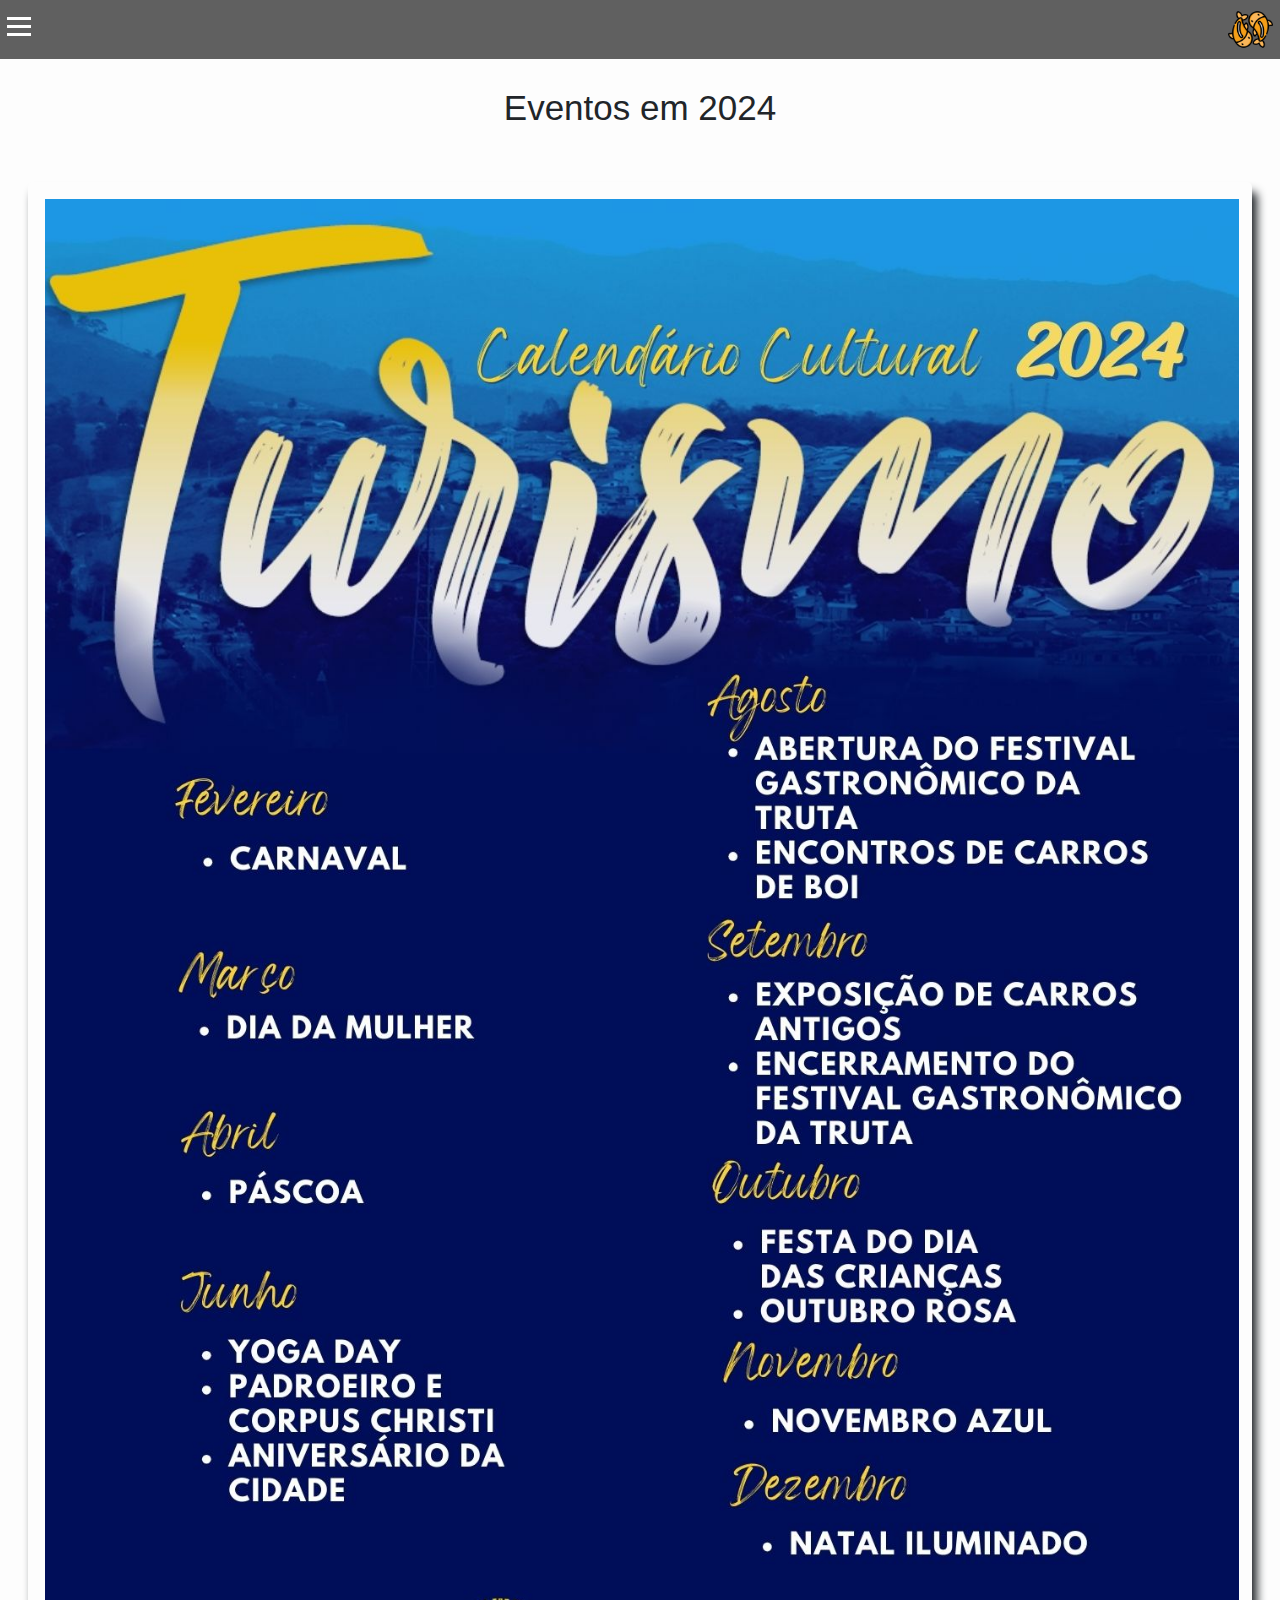
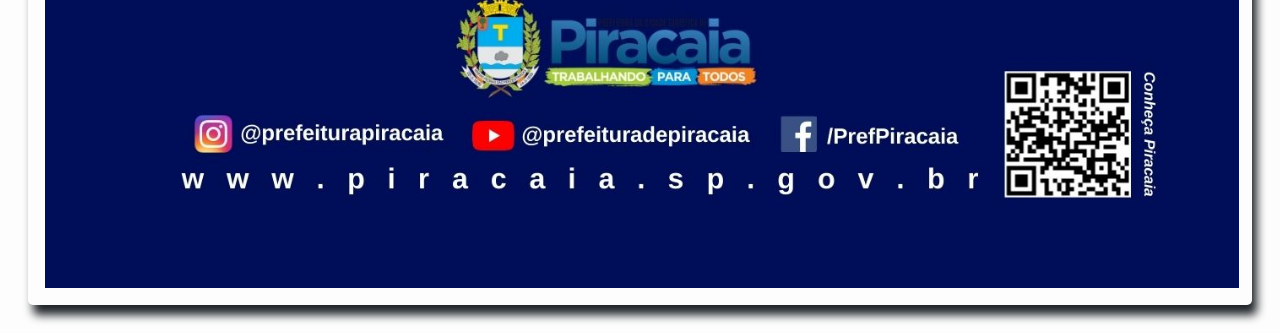
<file: eventos.html>
<!DOCTYPE html>
<html lang="pt-br">
<head>
    <meta charset="UTF-8">
    <meta name="viewport" content="width=device-width, initial-scale=1.0">
    <link rel="stylesheet" href="https://cdn.jsdelivr.net/npm/bootstrap@4.6.2/dist/css/bootstrap.min.css">
    <link rel="stylesheet" type="text/css" href="style.css" media="screen">
    <link rel="stylesheet" type="text/css" href="style.css" media="print">
    <script src="https://cdn.jsdelivr.net/npm/jquery@3.7.1/dist/jquery.slim.min.js"></script>
    <script src="https://cdn.jsdelivr.net/npm/popper.js@1.16.1/dist/umd/popper.min.js"></script>
    <script src="https://cdn.jsdelivr.net/npm/bootstrap@4.6.2/dist/js/bootstrap.bundle.min.js"></script>
    <link rel="stylesheet" href="style.css">
    <script defer src="script.js"></script>
    <title>PiraCity Blog</title>
</head>
<body class="corpo">
    <header class="cabecalho__fotos">
        <nav class="navbar">
            <input id="caixa__checkbox" type="checkbox">
            <label for="caixa__checkbox" class="caixa__checkbox__label">
                <span class="botao_menu"></span >
            </label> 
            <img src="assets/logoSite.png" class="navbar__logo">
            <ul class="lista__hamburguer">
                <li><a class="lista__hamburguer__link" href="index.html"><u><b>HOME</u></b></a></li>
                <li><a class="lista__hamburguer__link" href="#dicas"><u><b>MENU</u></b></a></li>
                <li><a class="lista__hamburguer__link" href="fotos.html"><u><b>GALERIA DE FOTOS</u></b></a><li>         
            </ul>  
        </nav> 
        </nav>
    </header>  
    <main class="principal">
        <h1>Eventos em 2024</h1>
        <div class="sessao__fotos">

            <img class="sessao__fotos__foto-turistimo" src="assets/turismo.jpg">
        
        </div>
    </main>
</body>
</html>
</file>
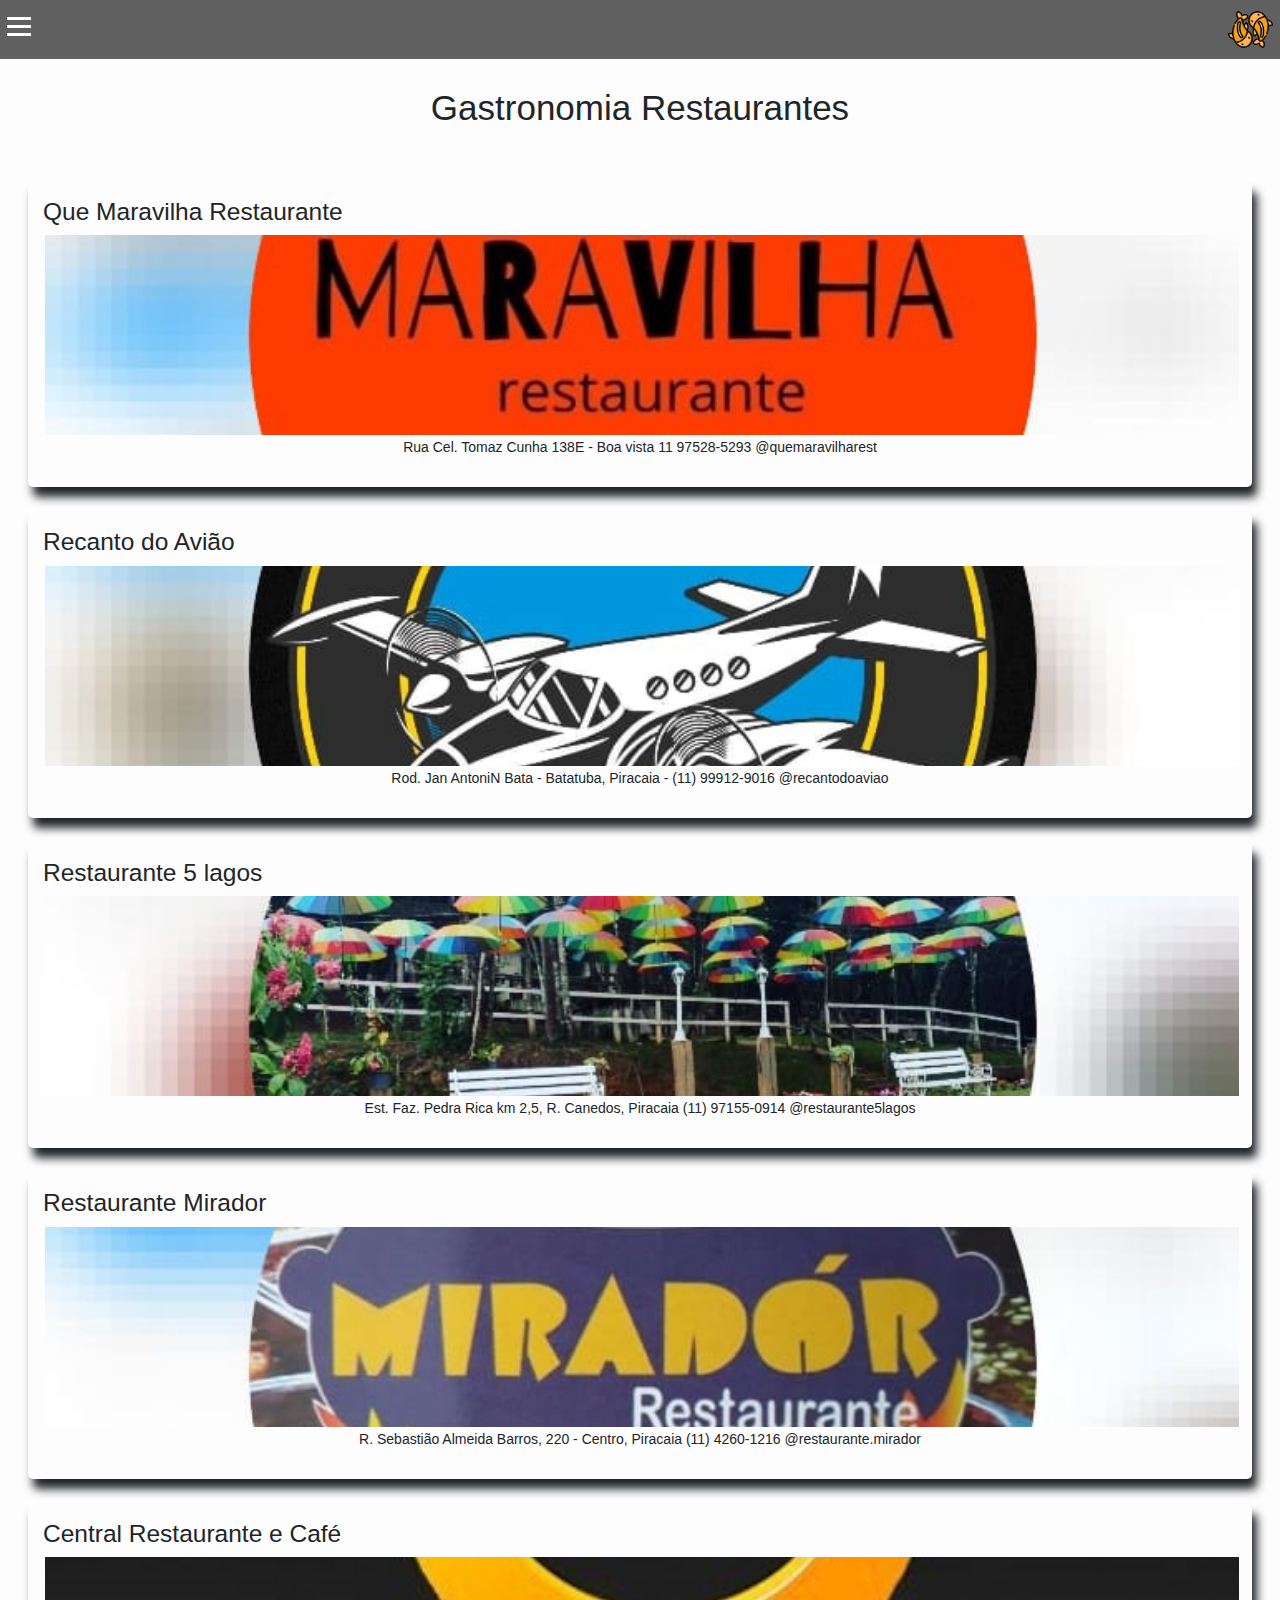
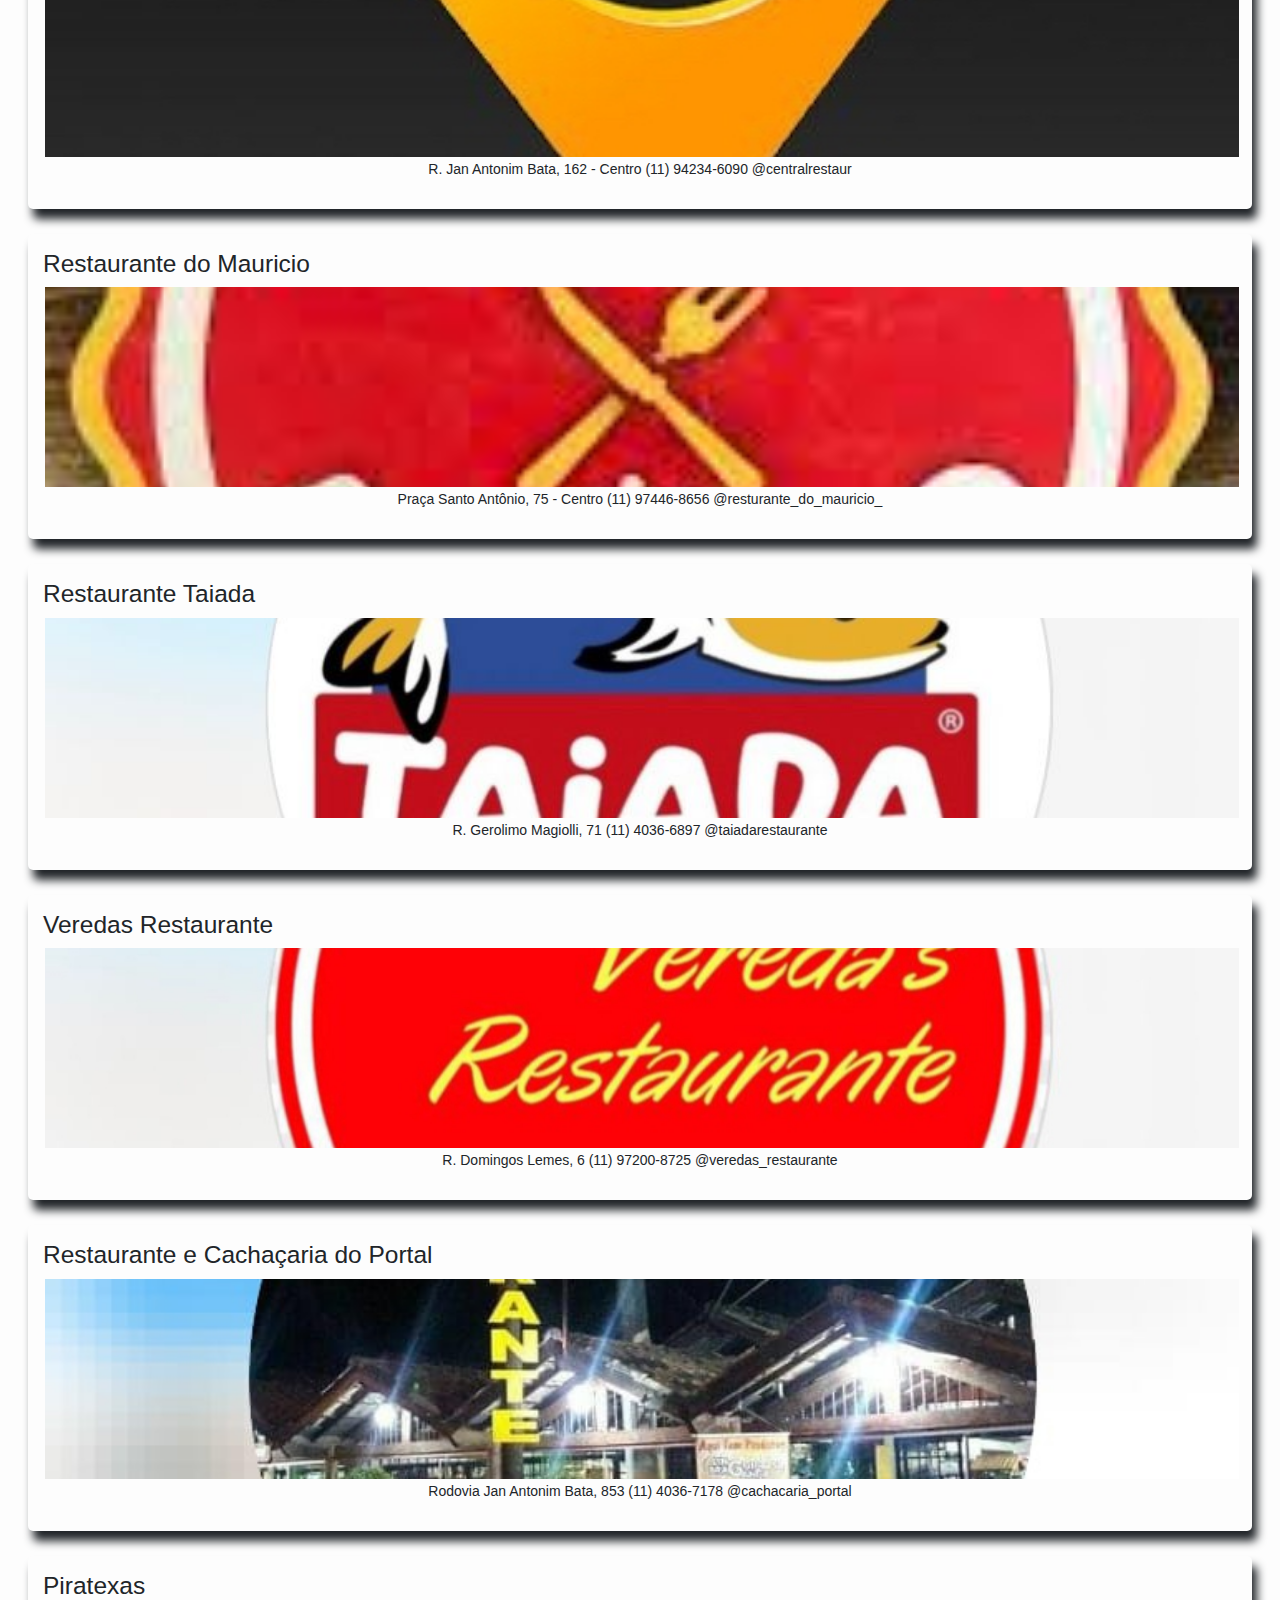
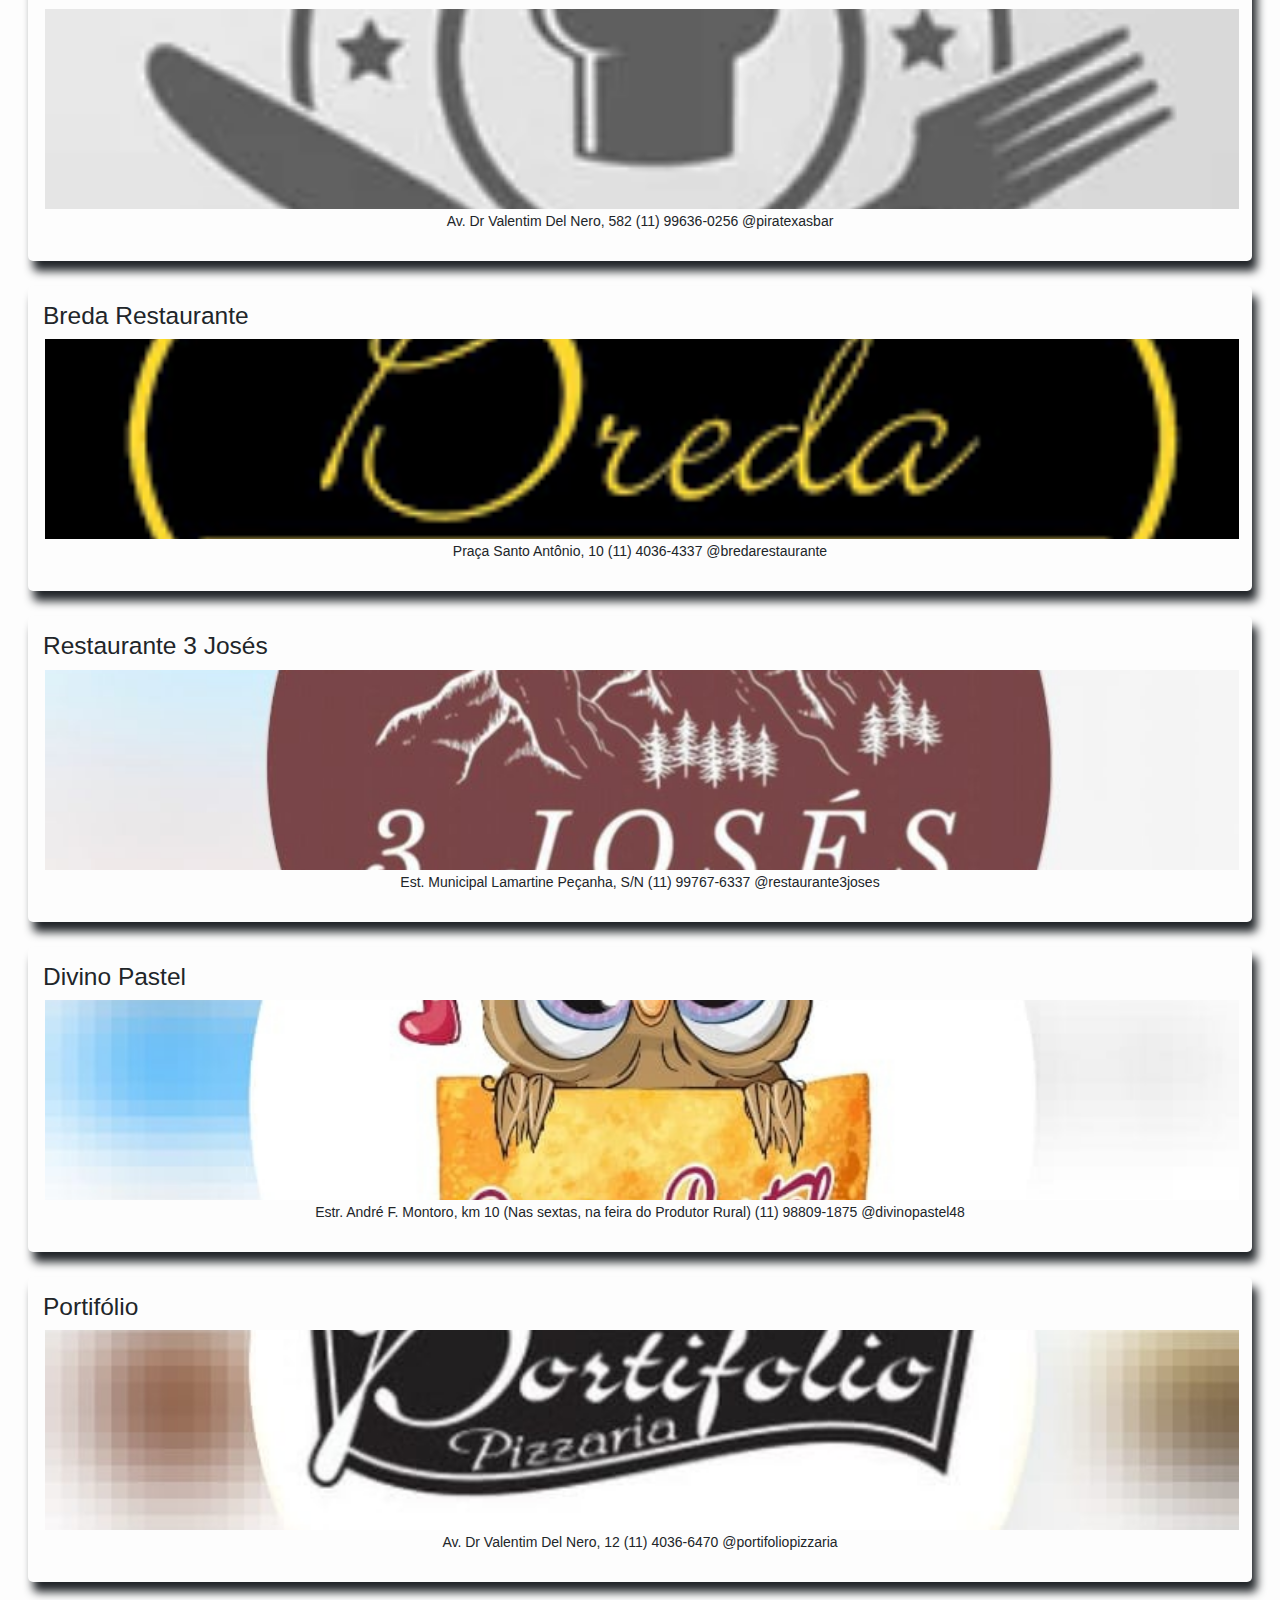
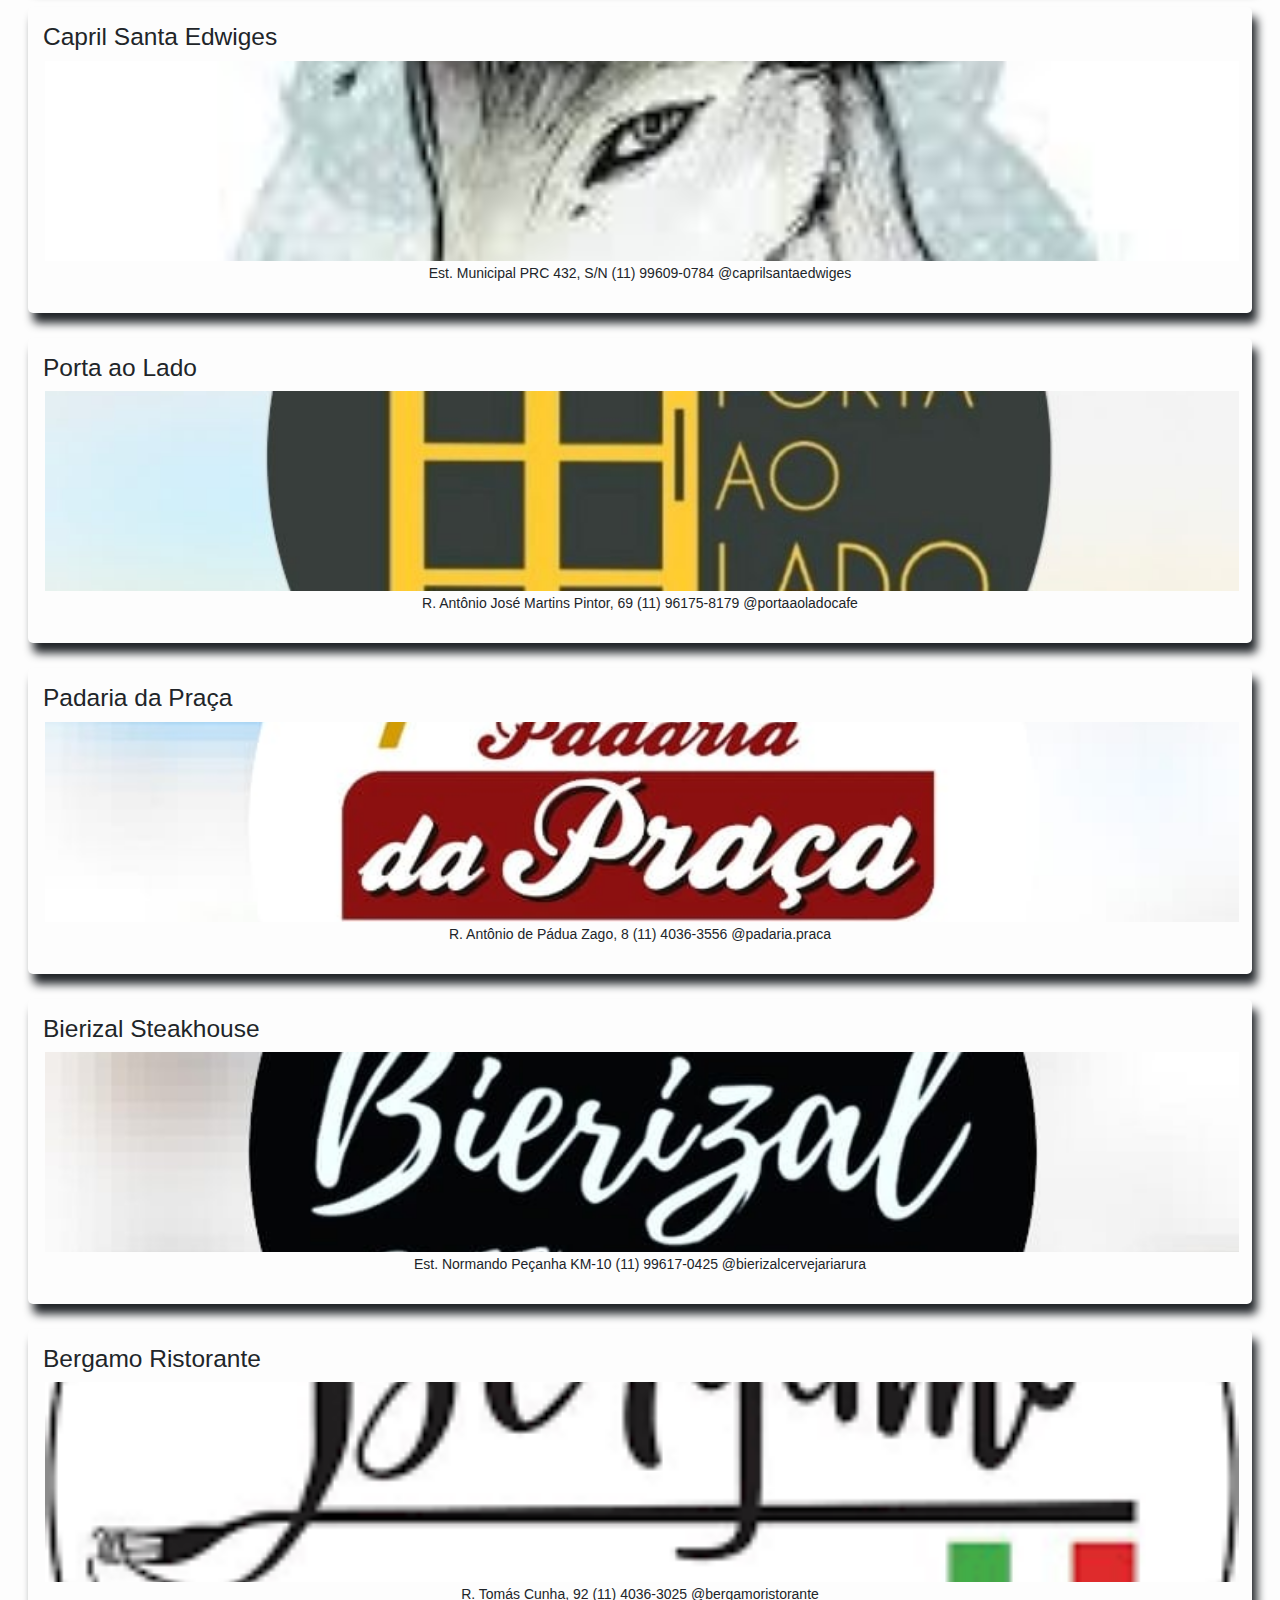
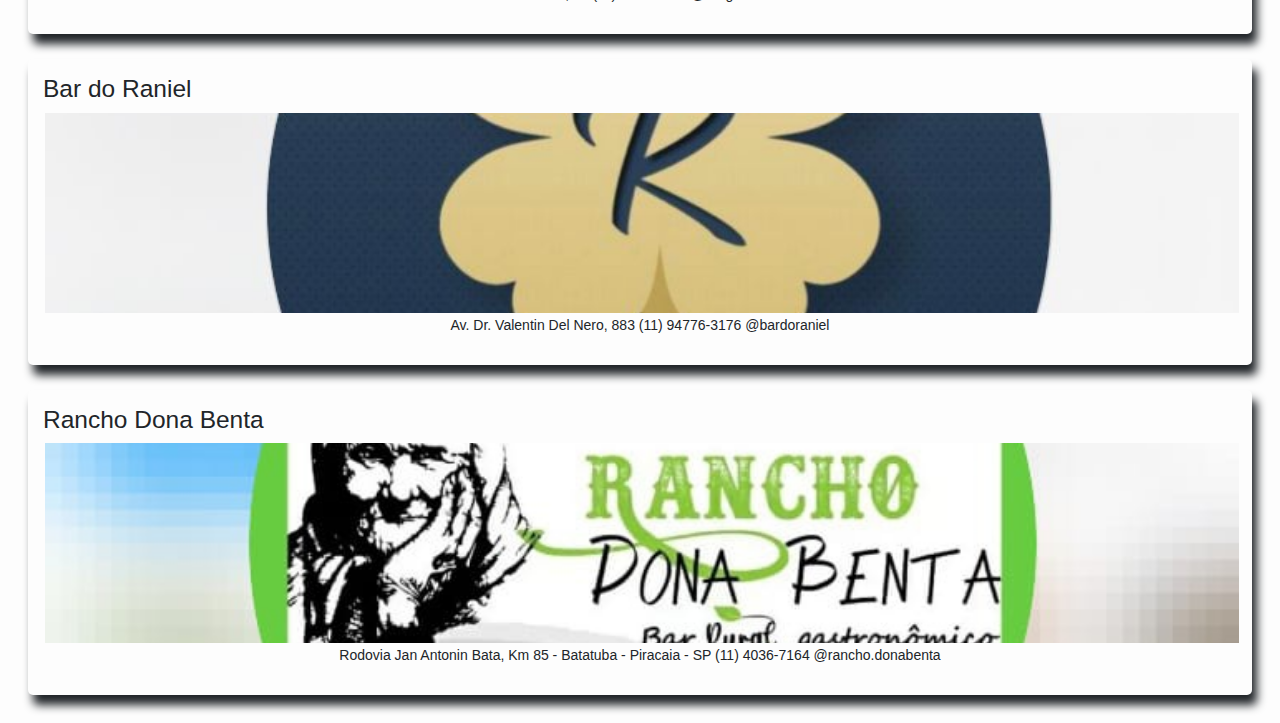
<file: gastronomia.html>
<!DOCTYPE html>
<html lang="pt-br">
<head>
    <meta charset="UTF-8">
    <meta name="viewport" content="width=device-width, initial-scale=1.0">
    <link rel="stylesheet" href="https://cdn.jsdelivr.net/npm/bootstrap@4.6.2/dist/css/bootstrap.min.css">
    <link rel="stylesheet" type="text/css" href="style.css" media="screen">
    <link rel="stylesheet" type="text/css" href="style.css" media="print">
    <script src="https://cdn.jsdelivr.net/npm/jquery@3.7.1/dist/jquery.slim.min.js"></script>
    <script src="https://cdn.jsdelivr.net/npm/popper.js@1.16.1/dist/umd/popper.min.js"></script>
    <script src="https://cdn.jsdelivr.net/npm/bootstrap@4.6.2/dist/js/bootstrap.bundle.min.js"></script>
    <link rel="stylesheet" href="style.css">
    <script defer src="script.js"></script>
    <title>PiraCity Blog</title>
</head>
<body class="corpo">
    <header class="cabecalho__fotos">
        <nav class="navbar">
            <input id="caixa__checkbox" type="checkbox">
            <label for="caixa__checkbox" class="caixa__checkbox__label">
                <span class="botao_menu"></span >
            </label> 
            <img src="assets/logoSite.png" class="navbar__logo">
            <ul class="lista__hamburguer">
                <li><a class="lista__hamburguer__link" href="index.html"><u><b>HOME</u></b></a></li>
                <li><a class="lista__hamburguer__link" href="#dicas"><u><b>MENU</u></b></a></li>
                <li><a class="lista__hamburguer__link" href="fotos.html"><u><b>GALERIA DE FOTOS</u></b></a><li>         
            </ul>     
        </nav> 
        </nav>
    </header>  
    <main class="principal">
        <h1>Gastronomia Restaurantes</h1>
        <div class="sessao__fotos">
            <h3>Que Maravilha Restaurante</h3>
            <img class="sessao__fotos__foto" src="assets/8g.jpg">
            <p class="sessao__fotos__descricao"> 
                Rua Cel. Tomaz Cunha 138E - Boa vista
                11 97528-5293
                @quemaravilharest
                </p>
        </div>
        <div class="sessao__fotos">
            <h3>Recanto do Avião</h3>
            <img class="sessao__fotos__foto" src="assets/9g.jpg">
            <p class="sessao__fotos__descricao"> 
                Rod. Jan AntoniN Bata - Batatuba, Piracaia -
(11) 99912-9016
@recantodoaviao

        </div>
        <div class="sessao__fotos">
            <h3>Restaurante 5 lagos </h3>
            <img class="sessao__fotos__foto" src="assets/7g.jpg">
            <p class="sessao__fotos__descricao">
                Est. Faz. Pedra Rica km 2,5, R. Canedos, Piracaia
                (11) 97155-0914
                @restaurante5lagos                
            </p>
        </div>
        <div class="sessao__fotos">
            <h3>Restaurante Mirador</h3>
            <img class="sessao__fotos__foto" src="assets/4g.jpg">
            <p class="sessao__fotos__descricao">
                R. Sebastião Almeida Barros, 220 - Centro, Piracaia
                (11) 4260-1216
                @restaurante.mirador                 
            </p>                
        </div>
        <div class="sessao__fotos">
            <h3>Central Restaurante e Café </h3>
            <img class="sessao__fotos__foto" src="assets/16g.jpg">
            <p class="sessao__fotos__descricao">
                R. Jan Antonim Bata, 162 - Centro
                (11) 94234-6090
                @centralrestaur                
            </p>
        </div>
        <div class="sessao__fotos">
            <h3>Restaurante do Mauricio</h3>
            <img class="sessao__fotos__foto" src="assets/17g.jpg">
            <p class="sessao__fotos__descricao">
                Praça Santo Antônio, 75 - Centro
                (11) 97446-8656
                @resturante_do_mauricio_
            </p>
        </div>
        <div class="sessao__fotos">
            <h3>Restaurante Taiada</h3>
            <img class="sessao__fotos__foto" src="assets/14g.jpg">
            <p class="sessao__fotos__descricao">
                R. Gerolimo Magiolli, 71
                (11) 4036-6897
                @taiadarestaurante                
            </p>
        </div>
        <div class="sessao__fotos">
            <h3>Veredas Restaurante</h3>
            <img class="sessao__fotos__foto" src="assets/15g.jpg">
            <p class="sessao__fotos__descricao">
                R. Domingos Lemes, 6
                (11) 97200-8725
                @veredas_restaurante                
            </p>
        </div>

        <div class="sessao__fotos">
            <h3>Restaurante e Cachaçaria do Portal </h3>
            <img class="sessao__fotos__foto" src="assets/10g.jpg">
            <p class="sessao__fotos__descricao">
                Rodovia Jan Antonim Bata, 853
                (11) 4036-7178
                @cachacaria_portal
                          
            </p>
        </div>
       
        <div class="sessao__fotos">
            <h3>Piratexas</h3>
            <img class="sessao__fotos__foto" src="assets/21g.jpg">
            <p class="sessao__fotos__descricao">
                Av. Dr Valentim Del Nero, 582
                (11) 99636-0256
                @piratexasbar
            </p>
        </div>
       

        <div class="sessao__fotos">
            <h3>Breda Restaurante</h3>
            <img class="sessao__fotos__foto" src="assets/18g.png">
            <p class="sessao__fotos__descricao">
                Praça Santo Antônio, 10
                (11) 4036-4337
                @bredarestaurante

            </p>
        </div>
       

        <div class="sessao__fotos">
            <h3>Restaurante 3 Josés </h3>
            <img class="sessao__fotos__foto" src="assets/1g.jpg">
            <p class="sessao__fotos__descricao">
                Est. Municipal Lamartine Peçanha, S/N
                (11) 99767-6337
                @restaurante3joses
            
            </p>
        </div>
       

        <div class="sessao__fotos">
            <h3>Divino Pastel</h3>
            <img class="sessao__fotos__foto" src="assets/11g.jpg">
            <p class="sessao__fotos__descricao">
                Estr. André F. Montoro, km 10 (Nas sextas, na feira do Produtor Rural)
                (11) 98809-1875
                @divinopastel48
                
            </p>
        </div>
       
        <div class="sessao__fotos">
            <h3>Portifólio </h3>
            <img class="sessao__fotos__foto" src="assets/6g.jpg">
            <p class="sessao__fotos__descricao">
                Av. Dr Valentim Del Nero, 12
                (11) 4036-6470
                @portifoliopizzaria
            </p>
        </div>

        <div class="sessao__fotos">
            <h3>Capril Santa Edwiges</h3>
            <img class="sessao__fotos__foto" src="assets/19g.jpg">
            <p class="sessao__fotos__descricao">
                Est. Municipal PRC 432, S/N
                (11) 99609-0784
                @caprilsantaedwiges
            </p>
        </div>

        <div class="sessao__fotos">
            <h3>Porta ao Lado</h3>
            <img class="sessao__fotos__foto" src="assets/2g.jpg">
            <p class="sessao__fotos__descricao">
                R. Antônio José Martins Pintor, 69
                (11) 96175-8179
                @portaaoladocafe
            </p>
        </div>

        <div class="sessao__fotos">
            <h3>Padaria da Praça </h3>
            <img class="sessao__fotos__foto" src="assets/5g.jpg">
            <p class="sessao__fotos__descricao">
                R. Antônio de Pádua Zago, 8
                (11) 4036-3556
                @padaria.praca
            </p>
        </div>


        <div class="sessao__fotos">
            <h3>Bierizal Steakhouse </h3>
            <img class="sessao__fotos__foto" src="assets/12g.jpg">
            <p class="sessao__fotos__descricao">
                Est. Normando Peçanha KM-10
                (11) 99617-0425
                @bierizalcervejariarura                
            </p>
        </div>

        <div class="sessao__fotos">
            <h3>Bergamo Ristorante</h3>
            <img class="sessao__fotos__foto" src="assets/20g.png">
            <p class="sessao__fotos__descricao">
                R. Tomás Cunha, 92
                (11) 4036-3025
                @bergamoristorante
            </p>
        </div>

        <div class="sessao__fotos">
            <h3>Bar do Raniel</h3>
            <img class="sessao__fotos__foto" src="assets/3g.jpg">
            <p class="sessao__fotos__descricao">
                Av. Dr. Valentin Del Nero, 883
                (11) 94776-3176
                @bardoraniel
            </p>
        </div>

        <div class="sessao__fotos">
            <h3>Rancho Dona Benta </h3>
            <img class="sessao__fotos__foto" src="assets/13g.jpg">
            <p class="sessao__fotos__descricao">
                Rodovia Jan Antonin Bata, Km 85 - Batatuba - Piracaia - SP
                (11) 4036-7164
                @rancho.donabenta                
            </p>
        </div>

      
    
    </main>
</body>
</html>
</file>
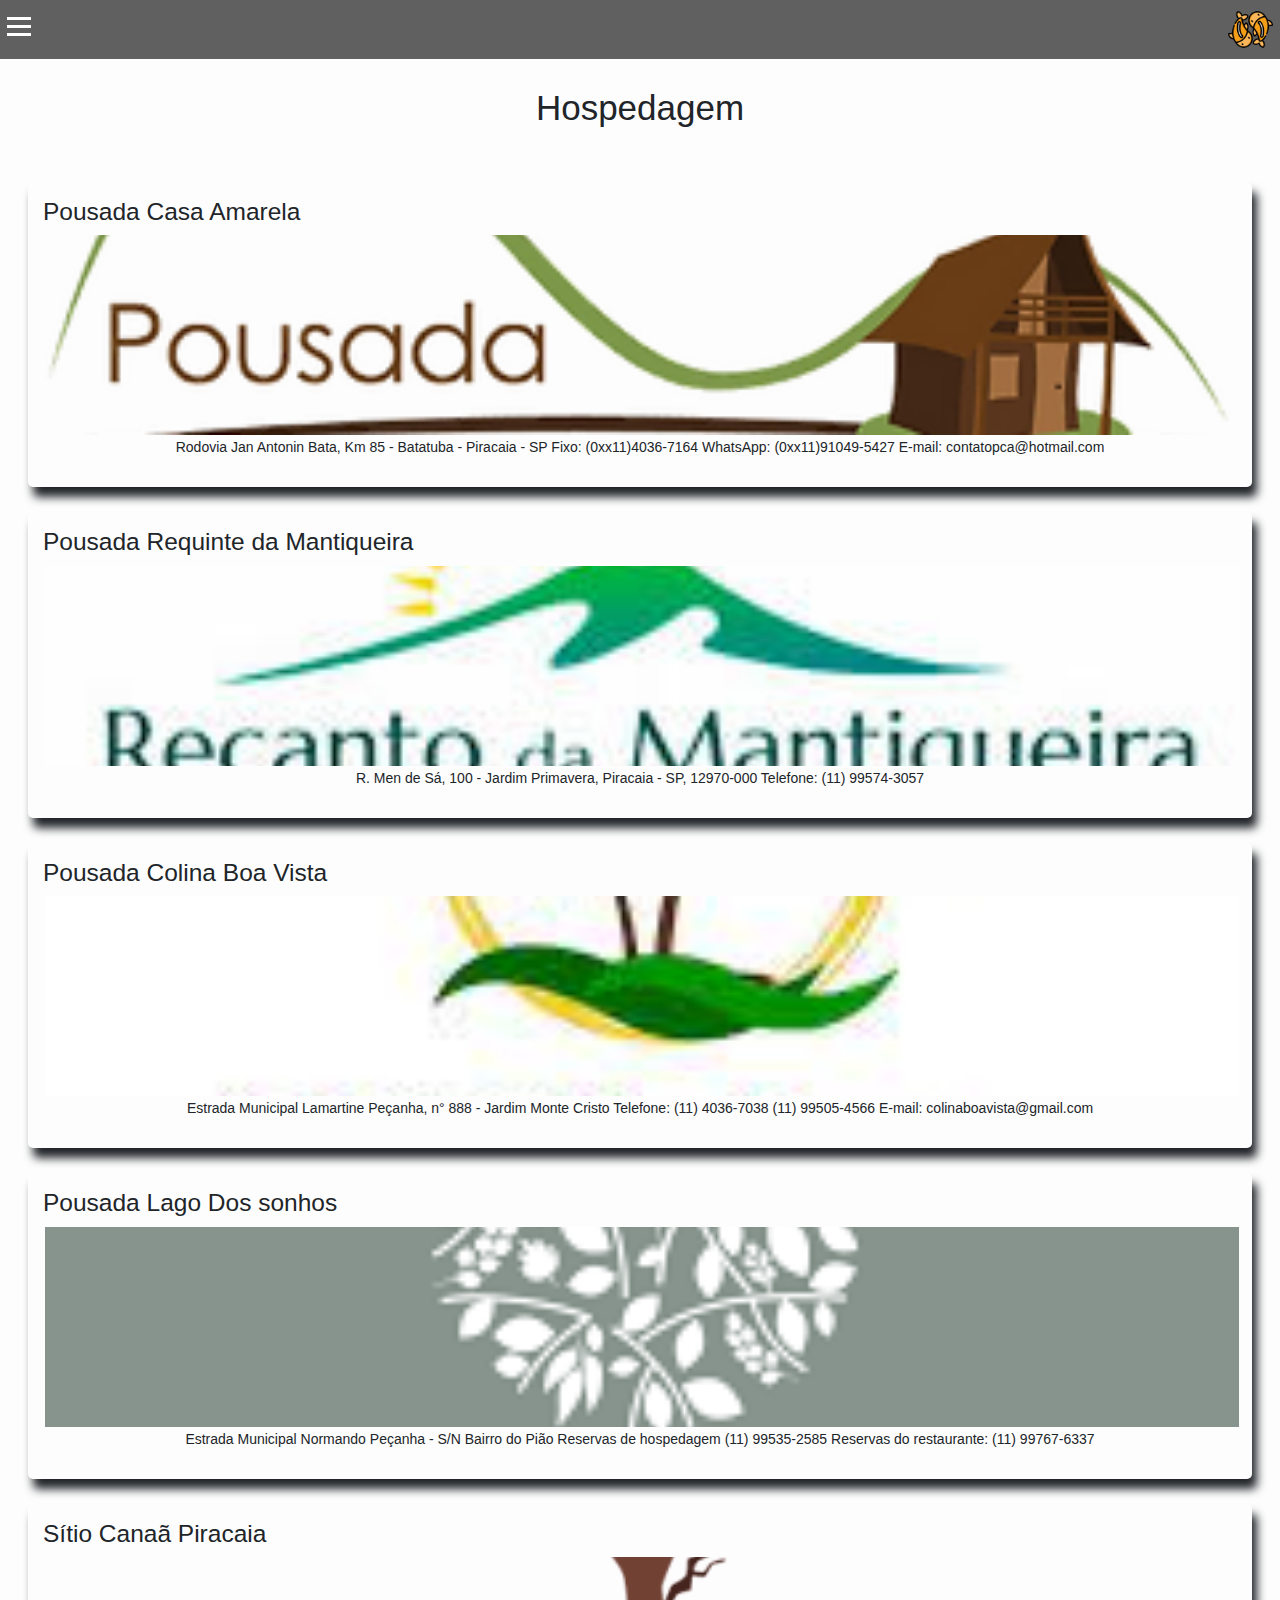
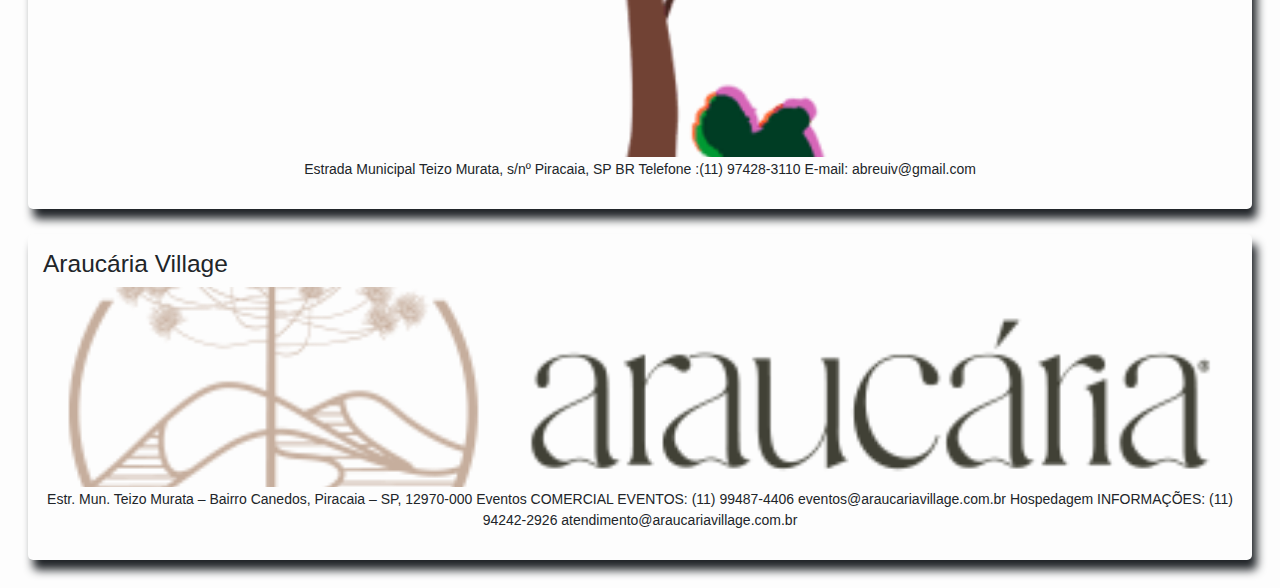
<file: hospedagem.html>
<!DOCTYPE html>
<html lang="pt-br">
<head>
    <meta charset="UTF-8">
    <meta name="viewport" content="width=device-width, initial-scale=1.0">
    <link rel="stylesheet" href="https://cdn.jsdelivr.net/npm/bootstrap@4.6.2/dist/css/bootstrap.min.css">
    <link rel="stylesheet" type="text/css" href="style.css" media="screen">
    <link rel="stylesheet" type="text/css" href="style.css" media="print">
    <script src="https://cdn.jsdelivr.net/npm/jquery@3.7.1/dist/jquery.slim.min.js"></script>
    <script src="https://cdn.jsdelivr.net/npm/popper.js@1.16.1/dist/umd/popper.min.js"></script>
    <script src="https://cdn.jsdelivr.net/npm/bootstrap@4.6.2/dist/js/bootstrap.bundle.min.js"></script>
    <link rel="stylesheet" href="style.css">
    <script defer src="script.js"></script>
    <title>PiraCity Blog</title>
</head>
<body class="corpo">
    <header class="cabecalho__fotos">
        <nav class="navbar">
            <input id="caixa__checkbox" type="checkbox">
            <label for="caixa__checkbox" class="caixa__checkbox__label">
                <span class="botao_menu"></span >
            </label> 
            <img src="assets/logoSite.png" class="navbar__logo">
            <ul class="lista__hamburguer">
                <li><a class="lista__hamburguer__link" href="index.html"><u><b>HOME</u></b></a></li>
                <li><a class="lista__hamburguer__link" href="#dicas"><u><b>MENU</u></b></a></li>
                <li><a class="lista__hamburguer__link" href="fotos.html"><u><b>GALERIA DE FOTOS</u></b></a><li>         
            </ul>      
        </nav> 
        </nav>
    </header>  
    <main class="principal">
        <h1>Hospedagem</h1>
        <div class="sessao__fotos">
            <h3>Pousada Casa Amarela</h3>
            <img class="sessao__fotos__foto" src="assets/pca.jpg">
            <p class="sessao__fotos__descricao"> 
                Rodovia Jan Antonin Bata, Km 85 - Batatuba - Piracaia - SP
                Fixo: (0xx11)4036-7164
                WhatsApp: (0xx11)91049-5427
                E-mail: contatopca@hotmail.com                
            </p>
        </div>
        <div class="sessao__fotos">
            <h3>Pousada  Requinte da Mantiqueira </h3>
            <img class="sessao__fotos__foto" src="assets/prdm.jpg">
            <p class="sessao__fotos__descricao"> 
                R. Men de Sá, 100 - Jardim Primavera, Piracaia - SP, 12970-000
                Telefone: (11) 99574-3057                
            </p>
        </div>
        <div class="sessao__fotos">
            <h3>Pousada Colina Boa Vista </h3>
            <img class="sessao__fotos__foto" src="assets/bvst.jpg">
            <p class="sessao__fotos__descricao">
                Estrada Municipal Lamartine Peçanha, n° 888 - Jardim Monte Cristo 
                Telefone: 
               (11) 4036-7038
               (11) 99505-4566 
               E-mail: colinaboavista@gmail.com
               
        
            </p>
        </div>
        <div class="sessao__fotos">
            <h3>Pousada Lago Dos sonhos </h3>
            <img class="sessao__fotos__foto" src="assets/plds.png">
            <p class="sessao__fotos__descricao">Estrada Municipal Normando Peçanha - S/N Bairro do Pião
                Reservas de hospedagem (11) 99535-2585
                Reservas do restaurante: (11) 99767-6337                               
            </p>                
        </div>
        <div class="sessao__fotos">
            <h3>Sítio Canaã Piracaia</h3>
            <img class="sessao__fotos__foto" src="assets/sca.png">
            <p class="sessao__fotos__descricao"> Estrada Municipal Teizo Murata, s/nº Piracaia, SP BR
                Telefone :(11) 97428-3110
                E-mail: abreuiv@gmail.com                
            </p>
        </div>

        <div class="sessao__fotos">
            <h3>Araucária Village </h3>
            <img class="sessao__fotos__foto" src="assets/arca.png">
            <p class="sessao__fotos__descricao">Estr. Mun. Teizo Murata – Bairro Canedos, Piracaia – SP, 12970-000
                Eventos
                COMERCIAL EVENTOS:
                (11) 99487-4406
                eventos@araucariavillage.com.br 
                Hospedagem
                INFORMAÇÕES:
                (11) 94242-2926
                atendimento@araucariavillage.com.br
                      
            </p>
        </div>

    </main>
</body>
</html>
</file>
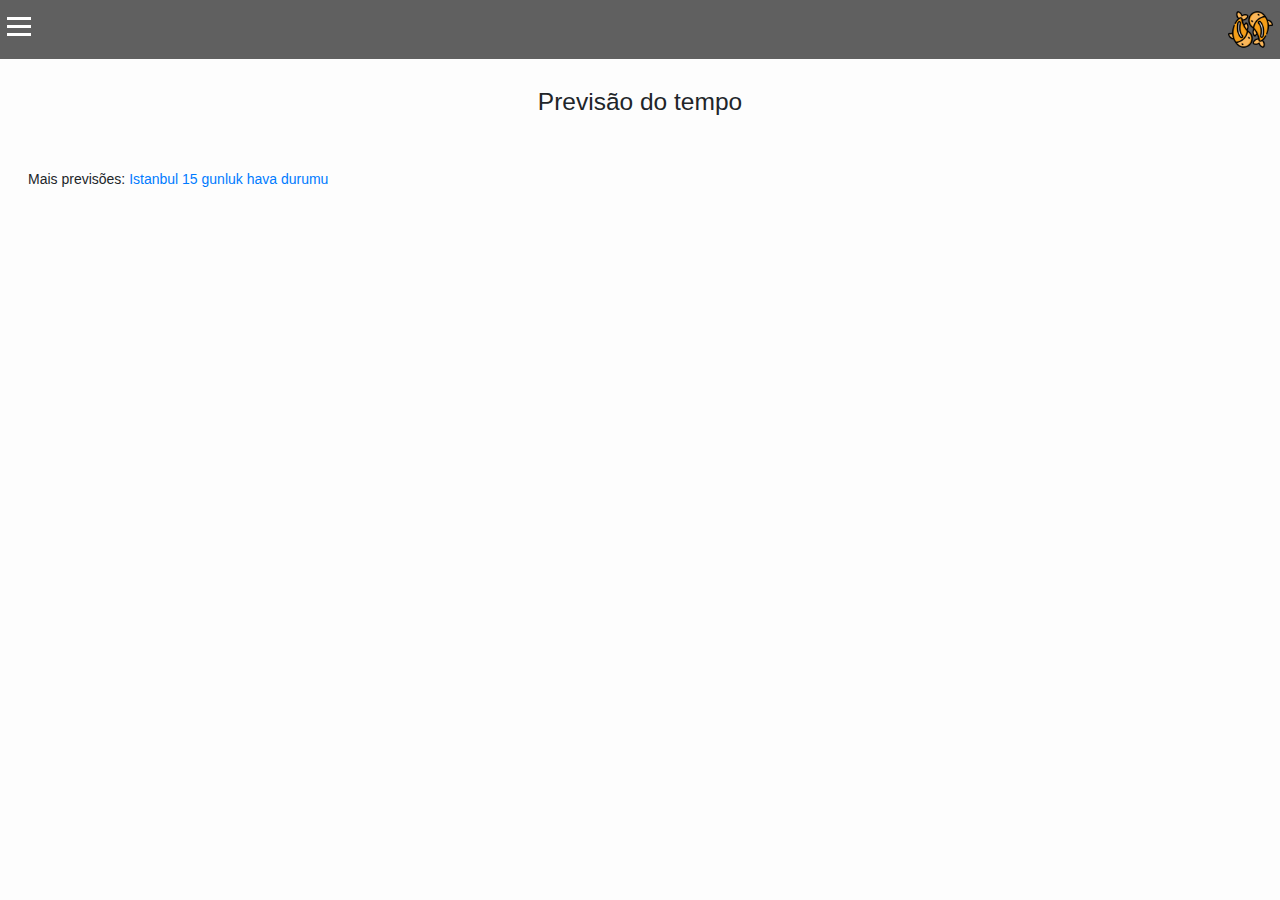
<file: quando_viajar.html>
<!DOCTYPE html>
<html lang="pt-br">
<head>
    <meta charset="UTF-8">
    <meta name="viewport" content="width=device-width, initial-scale=1.0">
    <link rel="stylesheet" href="https://cdn.jsdelivr.net/npm/bootstrap@4.6.2/dist/css/bootstrap.min.css">
    <link rel="stylesheet" type="text/css" href="style.css" media="screen">
    <link rel="stylesheet" type="text/css" href="style.css" media="print">
    <script src="https://cdn.jsdelivr.net/npm/jquery@3.7.1/dist/jquery.slim.min.js"></script>
    <script src="https://cdn.jsdelivr.net/npm/popper.js@1.16.1/dist/umd/popper.min.js"></script>
    <script src="https://cdn.jsdelivr.net/npm/bootstrap@4.6.2/dist/js/bootstrap.bundle.min.js"></script>
    <link rel="stylesheet" href="style.css">
    <script defer src="script.js"></script>
    <title>PiraCity Blog</title>
</head>
<body class="corpo">
    <header class="cabecalho__fotos">
        <nav class="navbar">
            <input id="caixa__checkbox" type="checkbox">
            <label for="caixa__checkbox" class="caixa__checkbox__label">
                <span class="botao_menu"></span >
            </label> 
            <img src="assets/logoSite.png" class="navbar__logo">
            <ul class="lista__hamburguer">
                <li><a class="lista__hamburguer__link" href="index.html"><u><b>HOME</u></b></a></li>
                <li><a class="lista__hamburguer__link" href="#dicas"><u><b>MENU</u></b></a></li>
                <li><a class="lista__hamburguer__link" href="fotos.html"><u><b>GALERIA DE FOTOS</u></b></a><li>         
            </ul>  
        </nav> 
        </nav>
    </header>  
    <main class="principal">
        <h3 class="principal__titulo">
            Previsão do tempo
        </h3>
        <div id="ww_57ef4588ddaac" v='1.3' loc='id' a='{"t":"horizontal","lang":"pt","sl_lpl":1,"ids":["wl5015"],"font":"Arial","sl_ics":"one_a","sl_sot":"celsius","cl_bkg":"image","cl_font":"#FFFFFF","cl_cloud":"#FFFFFF","cl_persp":"#81D4FA","cl_sun":"#FFC107","cl_moon":"#FFC107","cl_thund":"#FF5722"}'>Mais previsões: <a href="https://havadurumuuzun.com/istanbul_hava_durumu_15_gunluk/" id="ww_57ef4588ddaac_u" target="_blank">Istanbul 15 gunluk hava durumu</a></div><script async src="https://app2.weatherwidget.org/js/?id=ww_57ef4588ddaac"></script>
       
    </main>
</body>
</html>
</file>
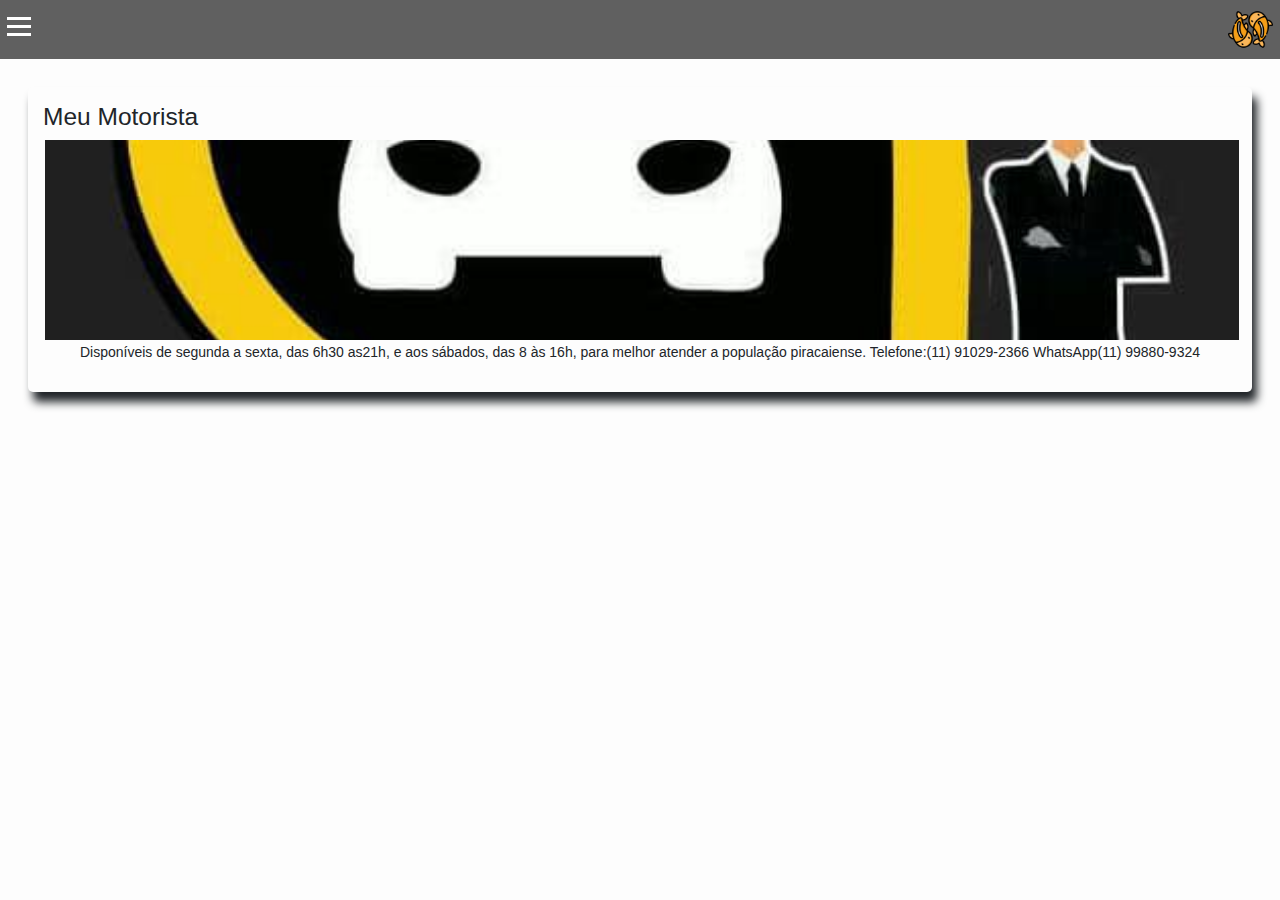
<file: transporte.html>
<!DOCTYPE html>
<html lang="pt-br">
<head>
    <meta charset="UTF-8">
    <meta name="viewport" content="width=device-width, initial-scale=1.0">
    <link rel="stylesheet" href="https://cdn.jsdelivr.net/npm/bootstrap@4.6.2/dist/css/bootstrap.min.css">
    <script src="https://cdn.jsdelivr.net/npm/jquery@3.7.1/dist/jquery.slim.min.js"></script>
    <script src="https://cdn.jsdelivr.net/npm/popper.js@1.16.1/dist/umd/popper.min.js"></script>
    <script src="https://cdn.jsdelivr.net/npm/bootstrap@4.6.2/dist/js/bootstrap.bundle.min.js"></script>
    <link rel="stylesheet" href="style.css">
    <script defer src="script.js"></script>
    <title>PiraCity Blog</title>
</head>
<body class="corpo">
    <header class="cabecalho__fotos">
        <nav class="navbar">
            <input id="caixa__checkbox" type="checkbox">
            <label for="caixa__checkbox" class="caixa__checkbox__label">
                <span class="botao_menu"></span >
            </label> 
            <img src="assets/logoSite.png" class="navbar__logo">
            <ul class="lista__hamburguer">
                <li><a class="lista__hamburguer__link" href="index.html"><u><b>HOME</u></b></a></li>
                <li><a class="lista__hamburguer__link" href="#dicas"><u><b>MENU</u></b></a></li>
                <li><a class="lista__hamburguer__link" href="fotos.html"><u><b>GALERIA DE FOTOS</u></b></a><li>         
            </ul>     
        </nav> 
        </nav>
    </header>  
    <main class="principal">
        
        <div class="sessao__fotos">
            <h3>Meu Motorista</h3>
            <img class="sessao__fotos__foto" src="assets/meum.jpg">
            <p class="sessao__fotos__descricao">
                Disponíveis de segunda a sexta, das 6h30 as21h, e aos sábados, das 8 às 16h, para melhor atender a população piracaiense.
              Telefone:(11) 91029-2366 
              WhatsApp(11) 99880-9324
              

    </main>
</body>
</html>
</file>
<file: style.css>
:root {
    --corDeFundo: #fdfdfd;
    --corDaFonte: #5ccb5f;
    --corDaFontePrincipal: #000000;
    --corDaFonteHover: #006414;
    --corDeFundoMenu: #333333e8;
    --corBotaoMenu:#ffffff;
    --corSombreamentoMenu: rgba(0, 0, 0, 0.35) 0px 5px 15px;
    --corPretaTransparente: #333333c7;
}

* {
    margin: 0;
    padding: 0;
}

html {
    font-size: 14px;
    font-family: 'Montserrat', sans-serif;
}

.corpo {
    background-color: var(--corDeFundo);   
}

.cabecalho{
    background-image: url("assets/9.jpeg");
    background-repeat: no-repeat;
    background-size: cover;
    transition: 1s;
}


.navbar {
    display: flex;
    justify-content: space-between;
    padding: 0.5em;
    background-color: var(--corPretaTransparente);
}

.caixa__checkbox__label {
    display: flex;
    flex-direction: column;
    justify-content: center;
    gap: 5px; 
}

.caixa__checkbox__label::after, 
.caixa__checkbox__label::before, 
.caixa__checkbox__label > .botao_menu {
    content:"";
    width: 24px;
    height: 3px;
    background-color: var(--corBotaoMenu);
    z-index: 11;
    transition: 1s;
}

#caixa__checkbox:checked ~ .caixa__checkbox__label::after{
    background-color: var(--corBotaoMenu);
    transform: rotate(45deg);
    transition: 1s;
    width: 24px;
    transform: translateY(-8px) rotate(45deg);
}

#caixa__checkbox:checked ~ .caixa__checkbox__label::before {
    background-color: var(--corBotaoMenu);
    transform: translateY(8px) rotate(-45deg);
    transition: 1s;
    width: 24px;    
}

#caixa__checkbox:checked ~ .caixa__checkbox__label > span{
    opacity: 0;
}

#caixa__checkbox{
    display: none;
}

.lista__hamburguer {
    background-color: var(--corDeFundoMenu);
    box-shadow: var(--corSombreamentoMenu);
    list-style-type: none;
    height: 900px;
    font-size: 2rem;
    position: absolute;
    top: 0;
    left: -100%;
    padding-top: 100px;
    z-index: 10;
    transition: 1s;
}

.lista__hamburguer > li {
    width: 260px;
    text-align: center;
    padding: 20px 0 20px 0; 
    
}

.lista__hamburguer > li:hover {
    background-color: var(--corDaFonteHover);
}

.lista__hamburguer > li > a {
    width: 100%;
    text-decoration: none;
    color: var(--corDaFonte);
}

.lista__hamburguer > li > a:hover {
    text-decoration: none; 
}

#caixa__checkbox:checked ~ .lista__hamburguer {
    position: absolute;
    left: 0;
    transition: 1s;  
}

.navbar__logo {
    height: 45px;
    width: 45px;
}

.carousel {
    padding-bottom: 780px;
    background-size: cover;
    overflow: hidden;
    position: relative;
  }
  
  .carousel img {
    display: block;
    align-items: center;
    width: 100%;
    height: 100%;
    object-fit: cover;
    position: absolute;
    top: 0;
    left: 0;
    opacity: 0;
    transition: opacity 0.5s ease-in-out;
  }
  
  .carousel img.active {
    opacity: 1;
  }
  
  .botao_fotos {
    display: flex;
    justify-content: center;
    gap: 20px;
    margin-top: 10px;
  }
  
  .botao_fotos button {
    padding: 10px 20px;
    border-radius: 20px;
    outline: none;
    border: none;
    background: #000;
    color: #fff;
    cursor: pointer;
  }

  .cabecalho__baixo > span  {
    display: block;
    font-size: 2em;
    margin-block-start: 0.67em;
    margin-block-end: 0.67em;
    margin-inline-start: 0px;
    margin-inline-end: 0px;
    font-weight: bold;
    color: var(--corDaFonte);
    padding: 30% 0 30% 0;
    text-align: center;
}

.principal__cima > p  {
    color: var(--corDaFonte);
    text-align: center;
}

.principal {
    padding: 2rem;
    display: flex;
    flex-direction: column;
    gap: 25px;
}

.principal > h1, .principal > h3 {
    text-align: center;
    margin-bottom: 2rem;
}

.principal > p {
    text-align: left;
    margin-bottom: 2rem;
    box-sizing: border-box;
}

.principal__dicas {
    display: flex;
    margin-bottom: 4rem;
}

.principal__dicas > ul {
    width: 100%;
    display: flex;
    flex-wrap: wrap;
}

.principal__dicas > ul > li {
    display: flex;
    flex-direction: column;
    align-items: center;
    width: 50%;
}

.principal__dicas > ul > li > a > img {
    width: 6rem;
    padding: 2rem 0 1.1rem 0;
}

.principal__dicas > ul > li > a {
    display: flex;
    flex-direction: column;
    align-items: center;
    text-decoration: none;
    color:var(--corDaFontePrincipal);
    font-weight: 700;
}

.barra_inf {
    display: block;
    background-color: var(--corDeFundoMenu);
    width: 0px;
    height: 5px;
    border-radius: 45px;
}

.principal__dicas > ul > li > a:hover > .barra_inf {
    width: 100%;
    transition: 1s;
}

.cabecalho__fotos {
    background-image: none;
}

.sessao__fotos {
    padding: 15px;
    border-radius: 5px;
    box-shadow: 5px 10px 10px; 
}

.sessao__fotos__foto {
  margin: 2px;
  width: 100%;
  height: 200px;
  object-fit: cover;
  
}

.sessao__fotos__descricao {
    text-align: center;
}

.sessao__fotos__foto-turistimo {
  margin: 2px;
  width: 100%;
  object-fit: cover;
}

.principal__titulo {
    text-align: center;
}

#redes {
    width: 35px;
}


.rodape > p {
    margin: 10px;
}

.rodape {
    text-align: center;
    margin: 10px 0 10px 0;
}

.apresentacao_cidade > h3 {
    text-align: center;
}
</file>
